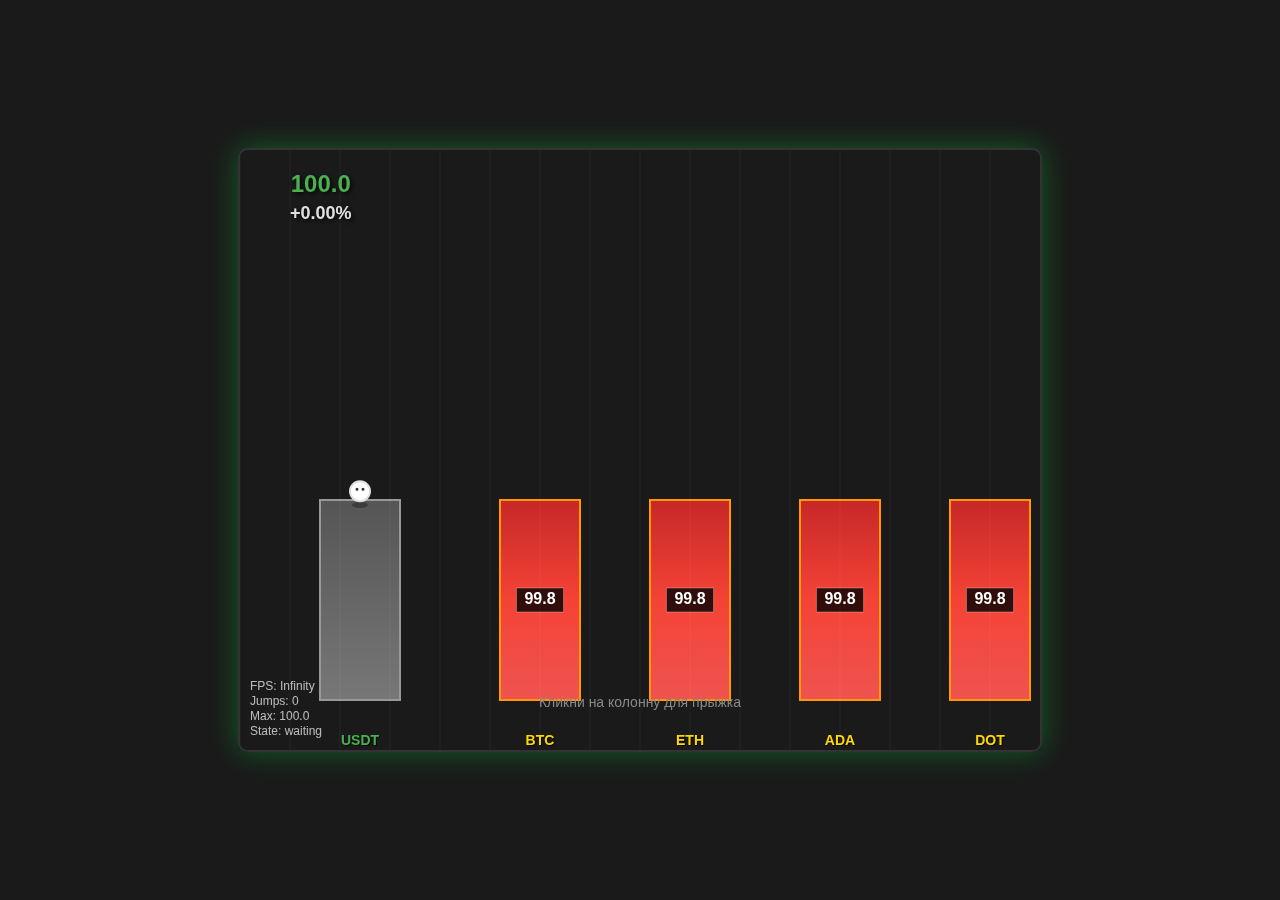
<file: index.html>
<!DOCTYPE html>
<html lang="ru">
<head>
    <meta charset="UTF-8">
    <meta name="viewport" content="width=device-width, initial-scale=1.0">
    <title>Прыжки между колоннами</title>
    <link rel="stylesheet" href="styles.css">
</head>
<body>
    <div id="gameContainer">
        <canvas id="gameCanvas" width="800" height="600"></canvas>
        <div id="ui">
            <div id="stableColumnInfo">
                <div id="stableHeight">100.0</div>
                <div id="percentChange">+0.0%</div>
            </div>
            <div id="instructions">
                Кликни на колонну для прыжка
            </div>
        </div>
    </div>

    <script src="js/volatility.js"></script>
    <script src="js/columns.js"></script>
    <script src="js/player.js"></script>
    <script src="js/ui.js"></script>
    <script src="js/game.js"></script>
</body>
</html>
</file>
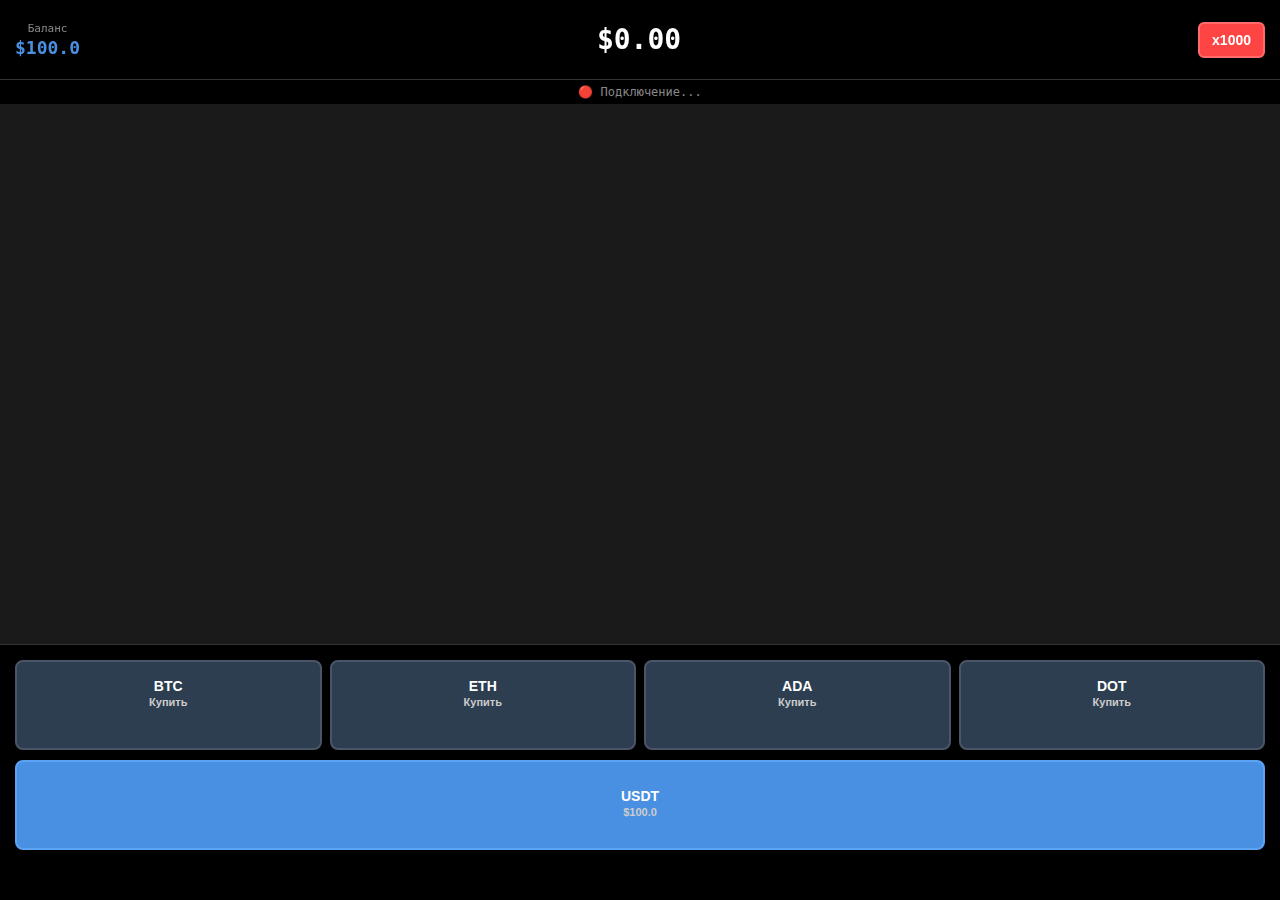
<file: mobile.html>
<!DOCTYPE html>
<html lang="ru">
<head>
    <meta charset="UTF-8">
    <meta name="viewport" content="width=device-width, initial-scale=1.0, user-scalable=no">
    <title>Crypto Jump Trading - Mobile</title>
    <link rel="stylesheet" href="styles.css">
    <link rel="stylesheet" href="mobile.css">
    <link rel="icon" href="favicon.ico" type="image/x-icon">
</head>
<body>
    <div class="mobile-container">
        <!-- Верхняя панель с основной информацией -->
        <div class="mobile-header">
            <div class="wallet-section">
                <div class="wallet-label">Баланс</div>
                <div id="mobileWallet" class="wallet-value">$100.0</div>
            </div>
            
            <div class="pnl-section">
                <div id="mobilePnL" class="pnl-display">$0.00</div>
            </div>
            
            <div class="leverage-section">
                <button id="mobileLeverage" class="leverage-btn">x1000</button>
            </div>
        </div>

        <!-- Статус подключения -->
        <div class="connection-status">
            <span id="mobileConnectionStatus" class="status-indicator">🔴 Подключение...</span>
        </div>

        <!-- Игровое поле (уменьшенное) -->
        <div class="game-area">
            <canvas id="gameCanvas"></canvas>
        </div>

        <!-- Нижняя панель с кнопками криптовалют -->
        <div class="mobile-controls">
            <div class="crypto-buttons">
                <button class="crypto-btn" data-crypto="0" data-name="BTC">
                    <div class="crypto-name">BTC</div>
                    <div class="crypto-info">Купить</div>
                    <canvas class="mini-chart" width="40" height="20"></canvas>
                </button>
                
                <button class="crypto-btn" data-crypto="1" data-name="ETH">
                    <div class="crypto-name">ETH</div>
                    <div class="crypto-info">Купить</div>
                    <canvas class="mini-chart" width="40" height="20"></canvas>
                </button>
                
                <button class="crypto-btn" data-crypto="2" data-name="ADA">
                    <div class="crypto-name">ADA</div>
                    <div class="crypto-info">Купить</div>
                    <canvas class="mini-chart" width="40" height="20"></canvas>
                </button>
                
                <button class="crypto-btn" data-crypto="3" data-name="DOT">
                    <div class="crypto-name">DOT</div>
                    <div class="crypto-info">Купить</div>
                    <canvas class="mini-chart" width="40" height="20"></canvas>
                </button>
            </div>
            
            <div class="usdt-button-row">
                <button class="crypto-btn usdt-btn" data-crypto="usdt">
                    <div class="crypto-name">USDT</div>
                    <div class="crypto-info">$100.0</div>
                </button>
            </div>
        </div>

        <!-- Модальное окно с деталями позиции -->
        <div id="positionModal" class="position-modal">
            <div class="modal-header">
                <h3>Активная позиция</h3>
                <button class="close-btn">&times;</button>
            </div>
            <div class="modal-content">
                <div id="positionDetails">
                    <!-- Детали позиции будут добавлены через JavaScript -->
                </div>
            </div>
        </div>
    </div>

    <!-- Скрипты игры -->
    <script src="js/binance-api.js"></script>
    <script src="js/columns.js"></script>
    <script src="js/player.js"></script>
    <script src="js/ui.js"></script>
    <script src="js/game.js"></script>
    <script src="js/mobile-game.js"></script>

    <script>
        // Инициализация мобильной игры
        document.addEventListener('DOMContentLoaded', () => {
            window.mobileGame = new MobileGame();
            console.log('🚀 Мобильная версия игры "Crypto Jump Trading" загружена!');
        });
    </script>
</body>
</html>
</file>
<file: styles.css>
* {
    margin: 0;
    padding: 0;
    box-sizing: border-box;
}

body {
    background: #1A1A1A;
    font-family: 'Arial', sans-serif;
    display: flex;
    justify-content: center;
    align-items: center;
    min-height: 100vh;
    color: #E0E0E0;
}

#gameContainer {
    position: relative;
    border: 2px solid #333;
    border-radius: 10px;
    overflow: hidden;
    box-shadow: 0 0 30px rgba(0, 255, 65, 0.3);
}

#gameCanvas {
    display: block;
    background: #1A1A1A;
    cursor: pointer;
}

#ui {
    position: absolute;
    top: 0;
    left: 0;
    width: 100%;
    height: 100%;
    pointer-events: none;
    z-index: 10;
}

#stableColumnInfo {
    position: absolute;
    top: 20px;
    left: 50px;
    text-align: center;
    font-weight: bold;
    text-shadow: 2px 2px 4px rgba(0, 0, 0, 0.8);
}

#stableHeight {
    font-size: 24px;
    color: #4CAF50;
    margin-bottom: 5px;
}

#percentChange {
    font-size: 18px;
    transition: all 0.3s ease;
}

#percentChange.positive {
    color: #00FF41;
    text-shadow: 0 0 10px rgba(0, 255, 65, 0.6);
}

#percentChange.negative {
    color: #FF4444;
    text-shadow: 0 0 10px rgba(255, 68, 68, 0.6);
}

#instructions {
    position: absolute;
    bottom: 40px;
    left: 50%;
    transform: translateX(-50%);
    font-size: 14px;
    color: #888;
    text-align: center;
}

/* Анимации для аддиктивности */
.pulse {
    animation: pulse 0.5s ease-out;
}

@keyframes pulse {
    0% { transform: scale(1); }
    50% { transform: scale(1.1); }
    100% { transform: scale(1); }
}

.shake {
    animation: shake 0.5s ease-out;
}

@keyframes shake {
    0%, 100% { transform: translateX(0); }
    25% { transform: translateX(-5px); }
    75% { transform: translateX(5px); }
}

/* Мобильная адаптация */
@media (max-width: 768px) {
    #gameContainer {
        border: none;
        border-radius: 0;
    }
    
    #gameCanvas {
        width: 100vw;
        height: 100vh;
    }
}
</file>
<file: mobile.css>
/* Мобильные стили для Crypto Jump Trading */

* {
    box-sizing: border-box;
}

body.mobile {
    margin: 0;
    padding: 0;
    background: #000;
    font-family: 'JetBrains Mono', monospace;
    overflow: hidden;
    user-select: none;
    -webkit-user-select: none;
    -webkit-touch-callout: none;
}

.mobile-container {
    display: flex;
    flex-direction: column;
    height: 100vh;
    width: 100vw;
    background: #000;
}

/* Верхняя панель */
.mobile-header {
    display: flex;
    justify-content: space-between;
    align-items: center;
    padding: 10px 15px;
    background: rgba(0, 0, 0, 0.95);
    border-bottom: 1px solid #333;
    min-height: 70px;
    backdrop-filter: blur(5px);
}

.wallet-section, .leverage-section {
    display: flex;
    flex-direction: column;
    align-items: center;
}

.wallet-label {
    font-size: 11px;
    color: #888;
    margin-bottom: 2px;
}

.wallet-value {
    color: #4A90E2;
    font-size: 18px;
    font-weight: bold;
}

.pnl-section {
    flex: 1;
    display: flex;
    justify-content: center;
    align-items: center;
}

.pnl-display {
    font-size: 28px;
    font-weight: bold;
    text-align: center;
    color: #FFFFFF;
}

.pnl-display.positive {
    color: #00FF41;
}

.pnl-display.negative {
    color: #FF4444;
}

.leverage-btn {
    background: #FF4444;
    border: 2px solid #FF6B6B;
    color: white;
    padding: 8px 12px;
    border-radius: 6px;
    font-size: 14px;
    font-weight: bold;
    cursor: pointer;
    transition: all 0.2s ease;
}

.leverage-btn:active {
    transform: scale(0.95);
    background: #FF6B6B;
}

/* Статус подключения */
.connection-status {
    text-align: center;
    padding: 5px;
    font-size: 12px;
    cursor: pointer;
    user-select: none;
}

.status-indicator {
    color: #888;
}

.status-indicator.connected {
    color: #00FF41;
}

/* Игровая область */
.game-area {
    flex: 1;
    position: relative;
    max-height: 50vh;
    background: #000;
}

#gameCanvas {
    width: 100%;
    height: 100%;
    display: block;
    touch-action: none;
}

/* Нижняя панель с кнопками */
.mobile-controls {
    background: rgba(0, 0, 0, 0.95);
    padding: 15px;
    border-top: 1px solid #333;
    backdrop-filter: blur(10px);
}

.crypto-buttons {
    display: flex;
    gap: 8px;
    justify-content: center;
    margin-bottom: 10px;
}

.usdt-button-row {
    display: flex;
    justify-content: center;
}

.crypto-btn {
    flex: 1;
    padding: 12px 8px;
    background: #2C3E50;
    border: 2px solid #4A5568;
    color: white;
    border-radius: 8px;
    font-size: 13px;
    font-weight: bold;
    min-height: 80px;
    display: flex;
    flex-direction: column;
    align-items: center;
    justify-content: center;
    cursor: pointer;
    transition: all 0.2s ease;
    position: relative;
}

.crypto-btn:active {
    transform: scale(0.95);
}

.crypto-btn.active {
    background: #FF4444;
    border-color: #FF6B6B;
    box-shadow: 0 0 15px rgba(255, 68, 68, 0.4);
}

.crypto-btn.usdt-btn {
    background: #4A90E2;
    border-color: #5BA3F5;
}

.usdt-button-row .crypto-btn.usdt-btn {
    width: 100%;
    max-width: none;
    flex: none;
}

.crypto-btn.usdt-btn.active {
    background: #5BA3F5;
    box-shadow: 0 0 15px rgba(74, 144, 226, 0.4);
}

.crypto-name {
    font-size: 14px;
    font-weight: bold;
    margin-bottom: 2px;
}

.crypto-info {
    font-size: 11px;
    color: #CCC;
    margin-bottom: 4px;
}

.mini-chart {
    width: 40px;
    height: 20px;
    border-radius: 2px;
}

/* Модальное окно позиции */
.position-modal {
    position: fixed;
    bottom: 0;
    left: 0;
    right: 0;
    background: rgba(0, 0, 0, 0.95);
    border-top: 1px solid #333;
    transform: translateY(100%);
    transition: transform 0.3s cubic-bezier(0.4, 0, 0.2, 1);
    max-height: 50vh;
    overflow-y: auto;
    backdrop-filter: blur(10px);
    z-index: 1000;
}

.position-modal.visible {
    transform: translateY(0);
}

.modal-header {
    display: flex;
    justify-content: space-between;
    align-items: center;
    padding: 15px 20px;
    border-bottom: 1px solid #333;
}

.modal-header h3 {
    margin: 0;
    color: #FFF;
    font-size: 16px;
}

.close-btn {
    background: none;
    border: none;
    color: #888;
    font-size: 24px;
    cursor: pointer;
    padding: 0;
    width: 30px;
    height: 30px;
    display: flex;
    align-items: center;
    justify-content: center;
}

.close-btn:active {
    color: #FFF;
}

.modal-content {
    padding: 20px;
    color: #FFF;
    font-size: 14px;
    line-height: 1.5;
}

/* Адаптация для очень маленьких экранов */
@media (max-width: 320px) {
    .crypto-buttons {
        gap: 4px;
    }
    
    .crypto-btn {
        padding: 10px 6px;
        min-height: 70px;
    }
    
    .crypto-name {
        font-size: 12px;
    }
    
    .crypto-info {
        font-size: 10px;
    }
    
    .mini-chart {
        width: 30px;
        height: 15px;
    }
}

/* Адаптация для высоких экранов */
@media (min-height: 800px) {
    .game-area {
        max-height: 60vh;
    }
    
    .mobile-header {
        min-height: 80px;
    }
    
    .crypto-btn {
        min-height: 90px;
        padding: 15px 10px;
    }
}

/* Ландшафтная ориентация */
@media (orientation: landscape) and (max-height: 500px) {
    .mobile-header {
        min-height: 50px;
        padding: 8px 15px;
    }
    
    .game-area {
        max-height: 40vh;
    }
    
    .crypto-btn {
        min-height: 60px;
        padding: 8px 6px;
    }
    
    .pnl-display {
        font-size: 22px;
    }
}
</file>
